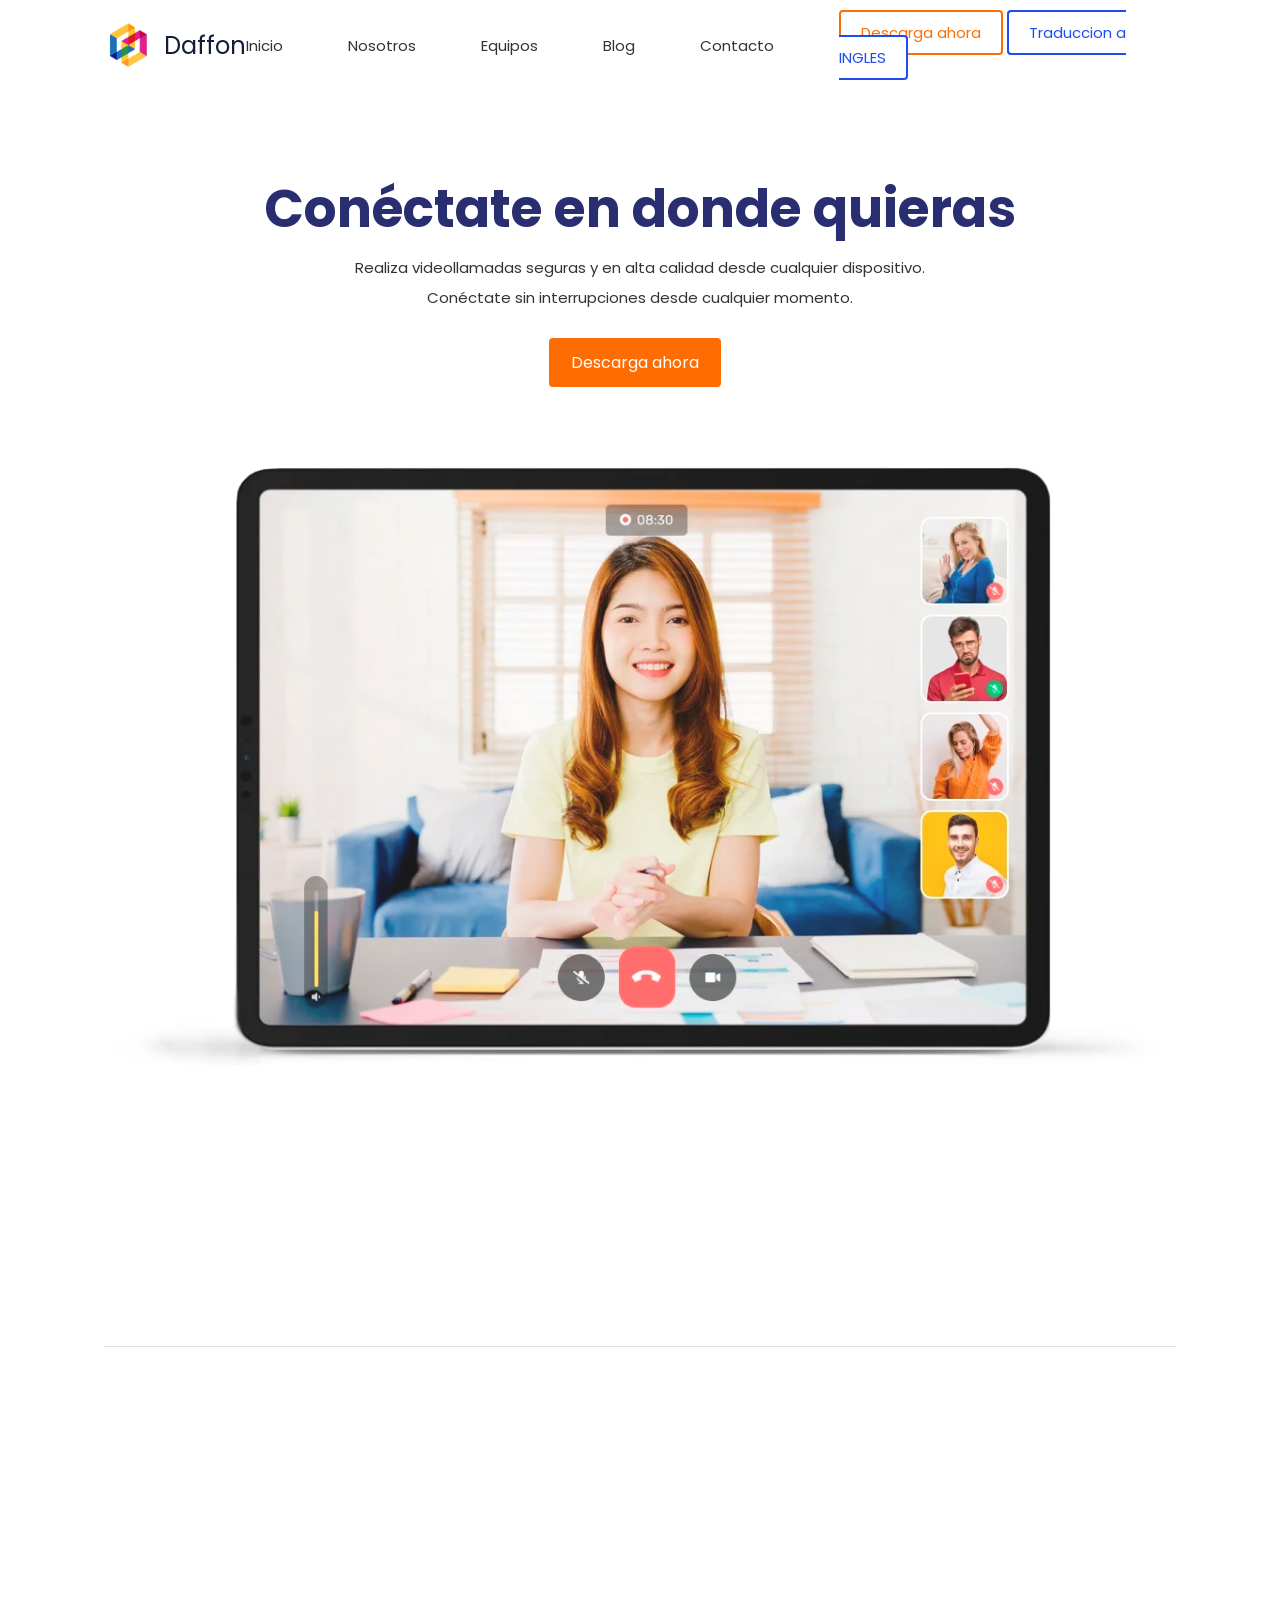
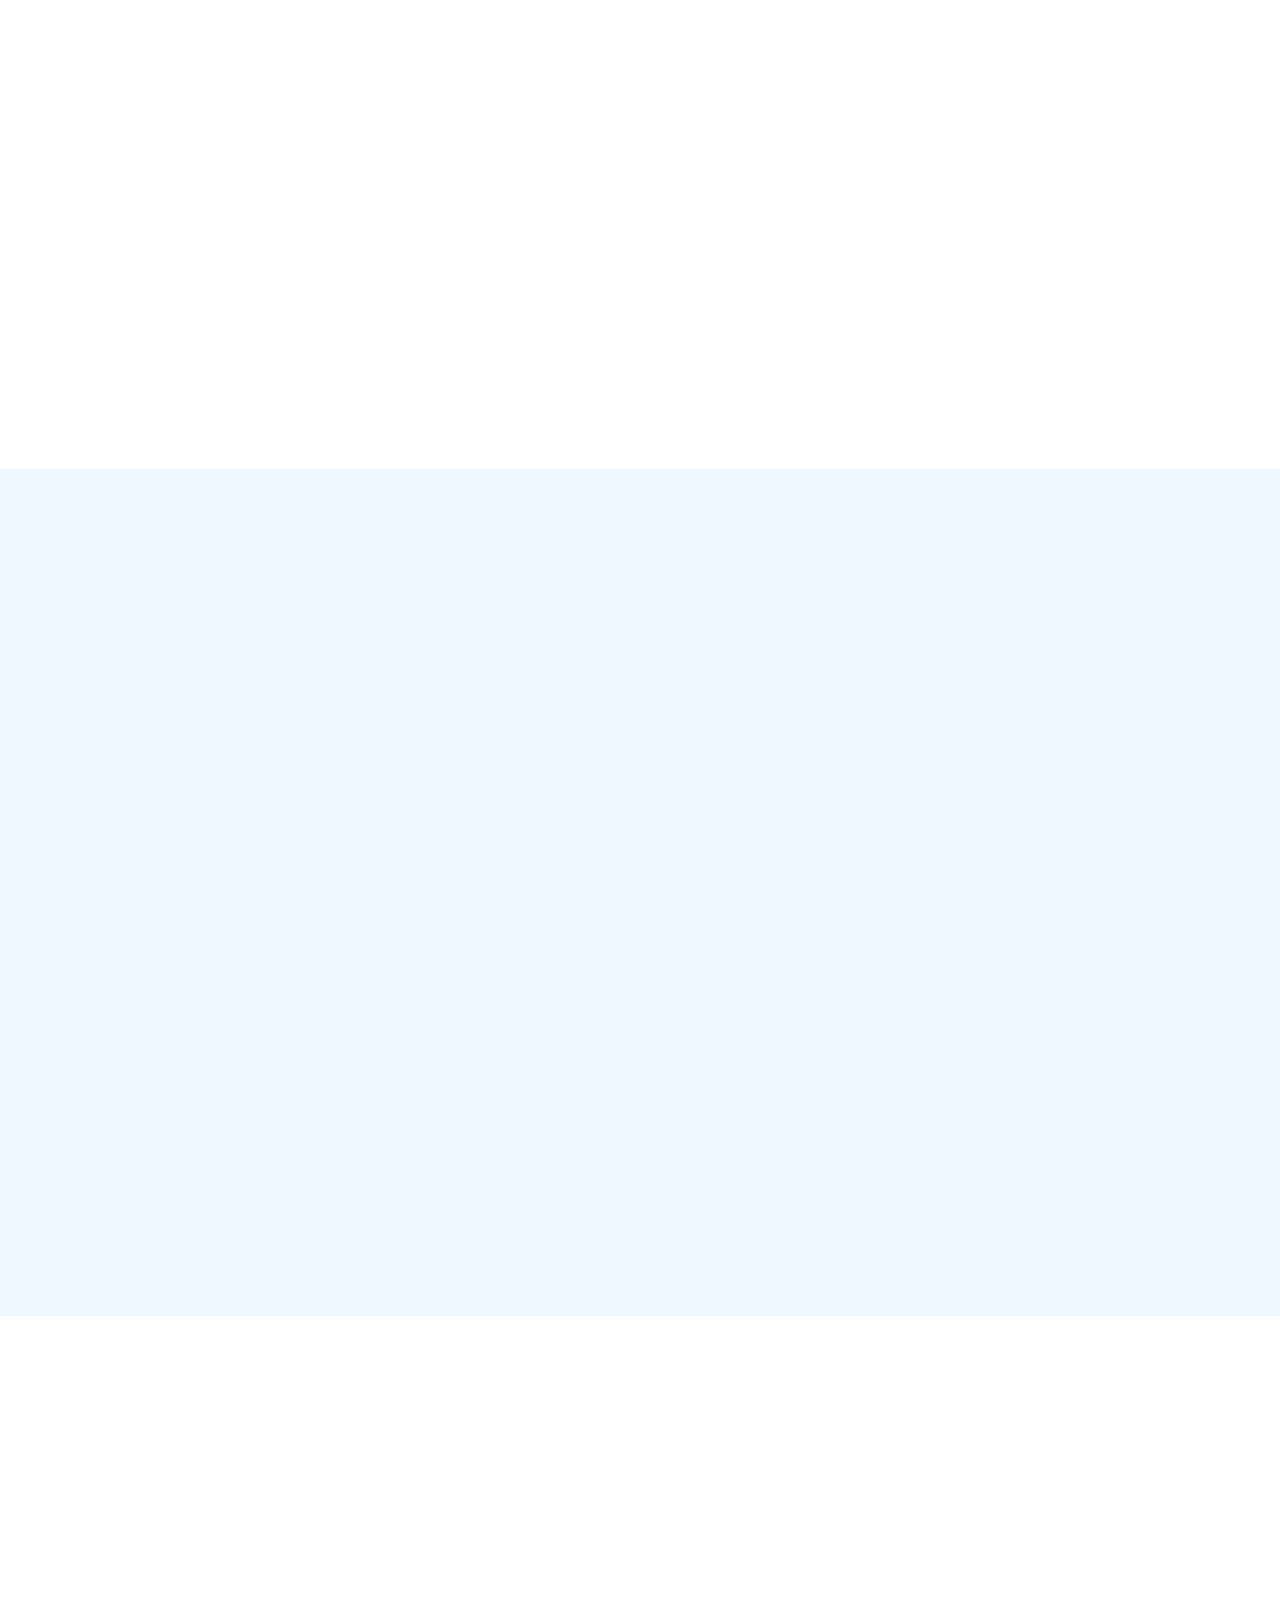
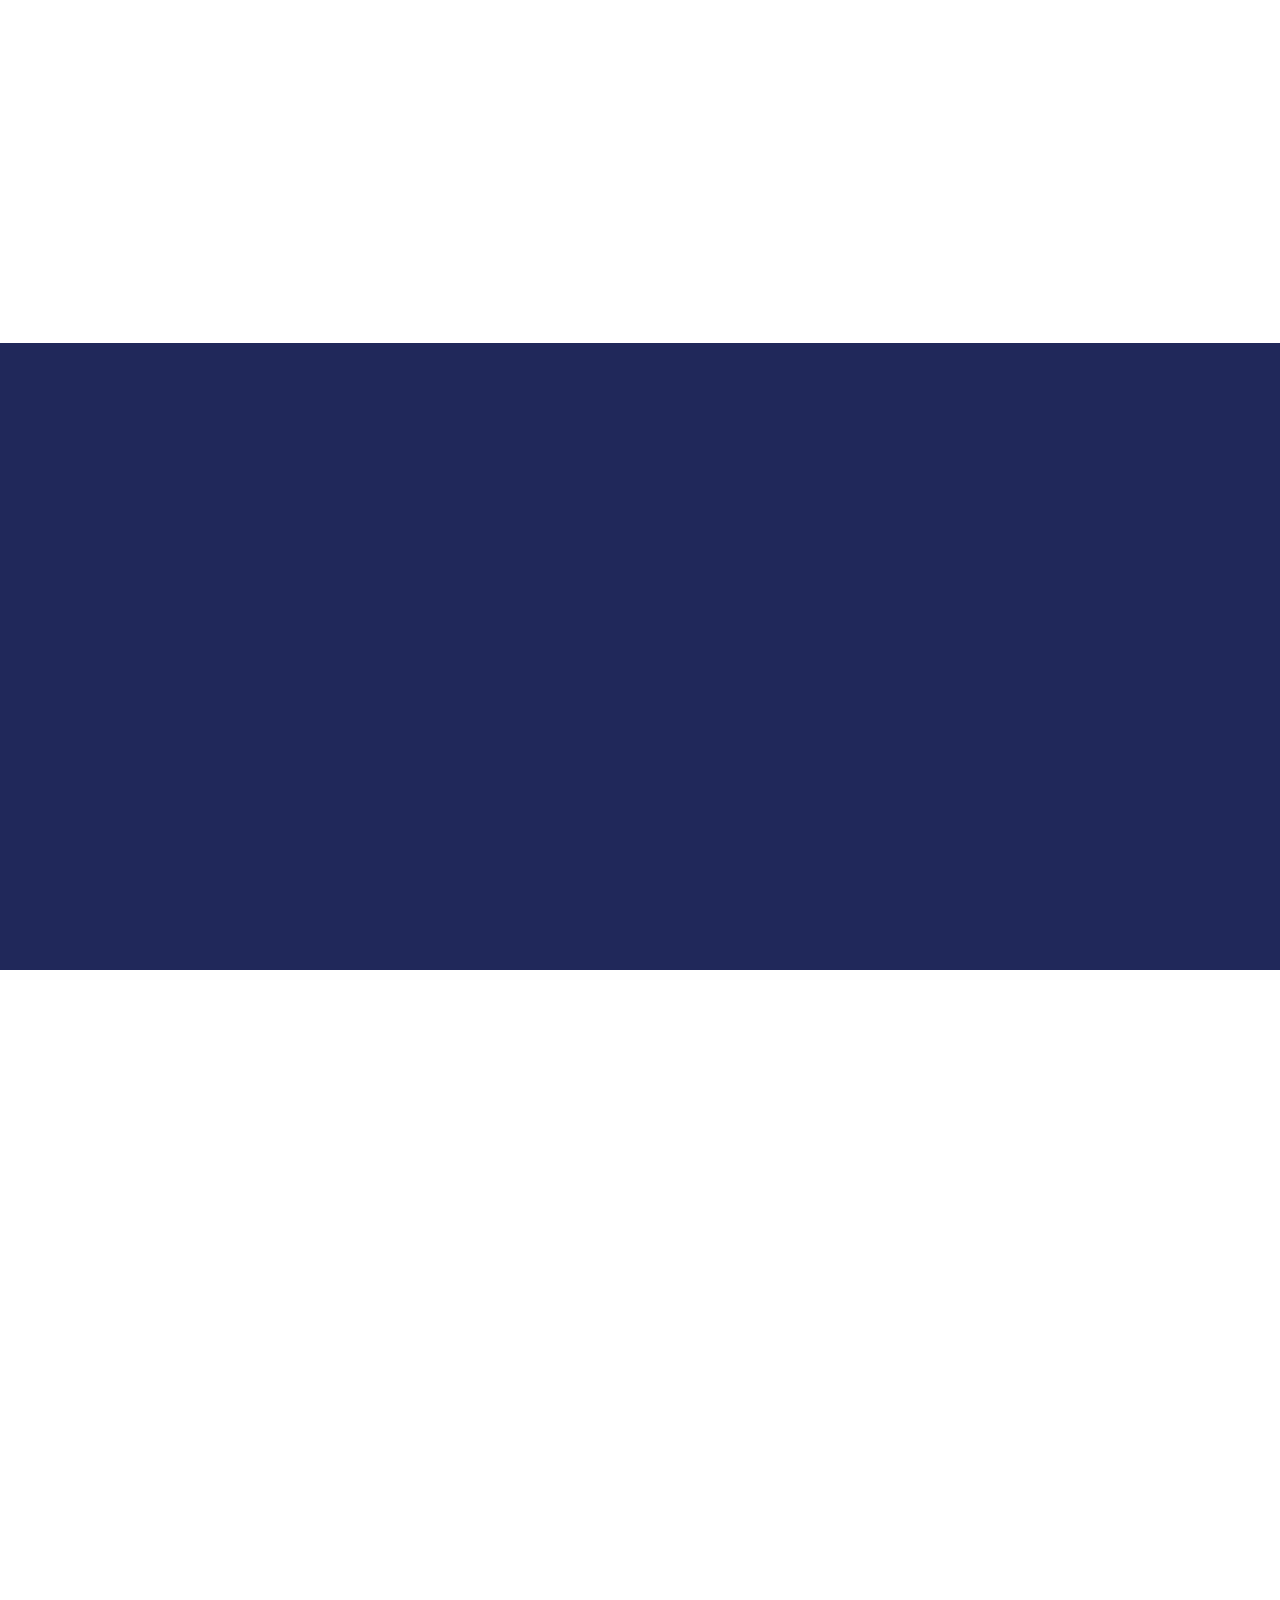
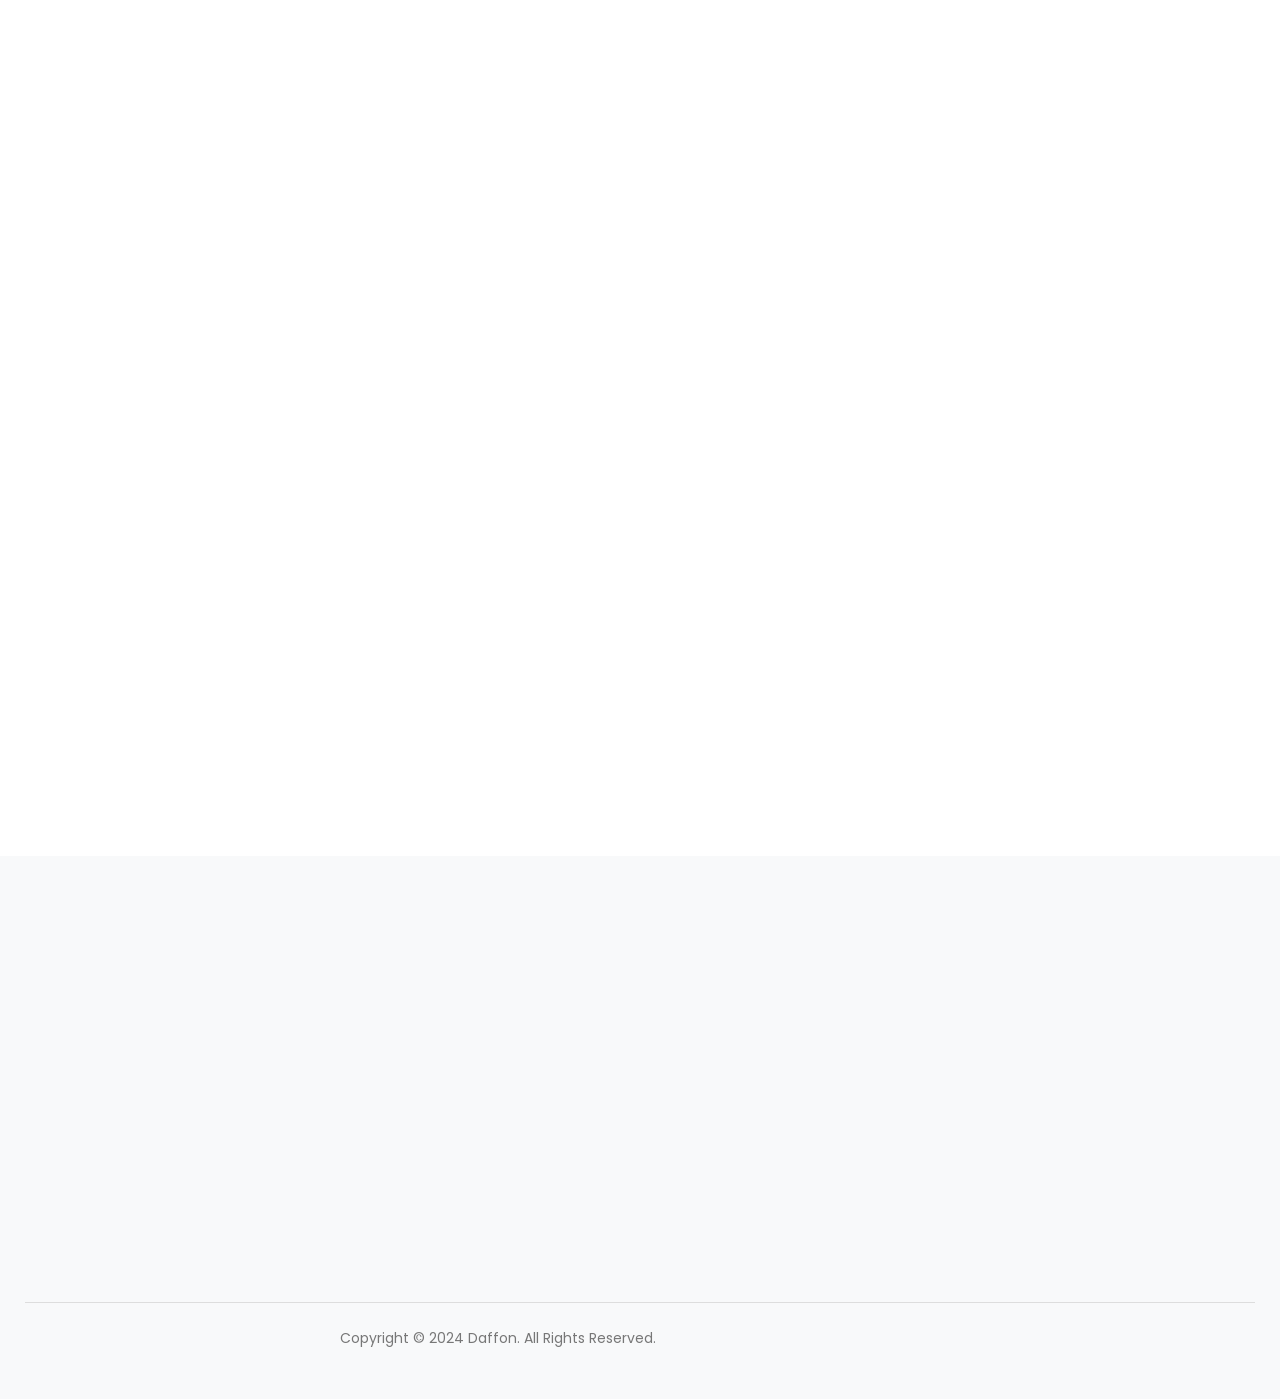
<file: index.html>
<!DOCTYPE html>
<html lang="es">
<head>
  <meta charset="UTF-8" />
  <meta name="viewport" content="width=device-width, initial-scale=1.0"/>
  <title>Daffon</title>
  <link rel="icon" type="image/png" href="img/logo.png">
  <link rel="stylesheet" href="css/style.css" />
  <link rel="preconnect" href="https://fonts.gstatic.com" />
  <link rel="stylesheet" href="https://unpkg.com/aos@2.3.1/dist/aos.css">
  <link href="https://fonts.googleapis.com/css2?family=Poppins:wght@300;400;600;700&display=swap" rel="stylesheet">
  <link rel="stylesheet" href="//netdna.bootstrapcdn.com/font-awesome/4.0.3/css/font-awesome.min.css">
</head>
<body>
  <header>
    <nav>
      <div class="logo" data-aos="zoom-in" data-aos-duration="600" data-aos-delay="300">
        <img src="img/logo.png" alt="Logo" class="logo-img">
        Daffon
      </div>
      <div class="nav-container">
        <ul class="nav-links">
          <li data-aos="fade-up" data-aos-duration="600" data-aos-delay="100"><a href="#">Inicio</a></li>
          <li data-aos="fade-up" data-aos-duration="600" data-aos-delay="150"><a href="#">Nosotros</a></li>
          <li data-aos="fade-up" data-aos-duration="600" data-aos-delay="200"><a href="#">Equipos</a></li>
          <li data-aos="fade-up" data-aos-duration="600" data-aos-delay="250"><a href="#">Blog</a></li>
          <li data-aos="fade-up" data-aos-duration="600" data-aos-delay="300"><a href="#">Contacto</a></li>
        </ul>
        <div data-aos="fade-left" data-aos-duration="600" data-aos-delay="400">
          <a href="#" class="btn-cta">Descarga ahora</a>
          <a href="ingles.html" class="btn-ctaa">Traduccion a INGLES</a>
        </div>
      </div>
    </nav>
  </header>
  <section class="hero">
    <div class="hero-content">
      <h1 data-aos="fade-right" data-aos-duration="600" data-aos-delay="600">Conéctate en donde quieras</h1>
      <p data-aos="fade-left" data-aos-duration="600" data-aos-delay="700">
        Realiza videollamadas seguras y en alta calidad desde cualquier dispositivo. <br>
        Conéctate sin interrupciones desde cualquier momento.
      </p>
      <div class="hero-cta" data-aos="zoom-out" data-aos-duration="600" data-aos-delay="800">
        <a href="#" class="btn-primary">Descarga ahora</a>
      </div>
    </div>
    <div class="hero-image" data-aos="zoom-in" data-aos-duration="600" data-aos-delay="900">
      <img src="img/conferencia.png" alt="Ejemplo videoconferencia">
    </div>
    <div class="trusted-section">
      <p data-aos="fade-right" data-aos-duration="600" data-aos-delay="100">Confiado por más de <span class="highlight">50,000</span> usuarios en todo el mundo</p>
      <div class="trusted-logos" data-aos="zoom-out" data-aos-duration="600" data-aos-delay="200">
          <img src="img/parner4.png" alt="Senati">
          <img src="img/parner3.png" alt="ShipBob">
          <img src="img/parner1.png" alt="ProfitWell">
          <img src="img/parner2.png" alt="Demio">
          <img src="img/parner5.png" alt="PayPal">
      </div>
    </div>
  </section>
  <section class="features-section">
    <h2 data-aos="fade-down" data-aos-duration="600" data-aos-delay="100">Descubre <strong>Todas las Funcionalidades</strong></h2>
    <p data-aos="fade-left" data-aos-duration="600" data-aos-delay="200">Conéctate y colabora de forma eficiente con nuestras herramientas diseñadas para mejorar <br>
       tu experiencia y para sadisfacer tus necesidades en todo momento. 
    </p>
    <div class="features-container" data-aos="zoom-out" data-aos-duration="600" data-aos-delay="300">
      <div class="feature">
        <img src="img/servicio3.png" alt="A">
        <h3>Llamadas en HD</h3>
        <p>Comunícate sin interrupciones con una calidad de audio y video nítida, sin importar dónde te encuentres.</p>
      </div>
      <div class="feature">
        <img src="img/servicio2.png" alt="B">
        <h3>Compartición de pantalla</h3>
        <p>Comparte tu pantalla en tiempo real para presentaciones, reuniones o asistencia remota con total facilidad.</p>
      </div>
      <div class="feature">
        <img src="img/servicio1.png" alt="C">
        <h3>Mensajería inteligente</h3>
        <p>Envía mensajes instantáneos, reacciona con emojis y mantén todas tus conversaciones organizadas en un solo lugar.</p>
      </div>
    </div>
  </section>
  <section class="why-choose-us10">
    <section class="why-choose-us1">
      <h2 data-aos="fade-down" data-aos-duration="600" data-aos-delay="100">¿Por qué elegirnos?</h2>
      <p data-aos="fade-right" data-aos-duration="600" data-aos-delay="200">Con nuestras herramientas avanzadas, garantizamos una comunicación fluida, segura y efectiva <br>
        para todos nuestros usuarios sin importar el lugar donde esten.
      </p>
      <div class="content1">
        <div class="features2">
          <div class="image-container1" data-aos="zoom-out-right" data-aos-duration="600" data-aos-delay="300">
            <img src="img/fotito.png" alt="Videollamada en curso">
          </div>
        </div>
        <div class="features1">
          <div class="feature1" onclick="toggleFeature(this)" data-aos="fade-left" data-aos-duration="600" data-aos-delay="400">
            <div class="titulo">
              <div class="icon1" style="background-color: #14b8a6;">
                <img src="img/video-camara-alt.png" alt="Reuniones en video">
              </div>
              <h3>Reuniones en video</h3>
            </div>
            <div class="parrafo">
              <p class="hidden">Realiza videollamadas en alta calidad con estabilidad y seguridad garantizadas.</p>
            </div>
          </div>
          <div class="feature1" onclick="toggleFeature(this)" data-aos="fade-left" data-aos-duration="600" data-aos-delay="450">
            <div class="titulo">
              <div class="icon1" style="background-color: #a855f7;">
                <img src="img/volumen.png" alt="Reuniones en video">
              </div>
              <h3>Audio mejorado</h3>
            </div>
            <div class="parrafo">
              <p class="hidden">Disfruta de un sonido nítido y sin nada de interrupciones en todas tus llamadas.</p>
            </div>
          </div>
          <div class="feature1" onclick="toggleFeature(this)" data-aos="fade-left" data-aos-duration="600" data-aos-delay="500">
            <div class="titulo">
              <div class="icon1" style="background-color: #2563eb;">
                <img src="img/mundo.png" alt="Reuniones en video">
              </div>
              <h3>Subtítulos en vivo</h3>
            </div>
            <div class="parrafo">
              <p class="hidden">Sigue cada conversación con transcripción automática en tiempo real.</p>
            </div>
          </div>
          <div class="feature1" onclick="toggleFeature(this)" data-aos="fade-left" data-aos-duration="600" data-aos-delay="550">
            <div class="titulo">
              <div class="icon1" style="background-color: #f97316;">
                <img src="img/microfono.png" alt="Reuniones en video">
              </div>
              <h3>Grabación de llamadas</h3>
            </div>
            <div class="parrafo">
              <p class="hidden">Guarda y revisa tus reuniones cuando lo necesites, con acceso seguro.</p>
            </div>
          </div>
        </div>
      </div>
    </section>
  </section>
  <section class="productivity-section2">
    <div class="text-content2">
        <h2 data-aos="fade-down" data-aos-duration="600" data-aos-delay="100">Impulsando la colaboración y la productividad</h2>
        <p data-aos="fade-right" data-aos-duration="600" data-aos-delay="200">
          Mejoramos la forma en que los equipos trabajan juntos, proporcionando herramientas innovadoras que optimizan la comunicación, aumentan la eficiencia y agilizan los procesos. Con nuestras soluciones, cada tarea se vuelve más sencilla, permitiendo a los equipos enfocarse en lo que realmente importa: alcanzar sus objetivos con mayor rapidez y efectividad.
        </p>
        <div data-aos="zoom-in" data-aos-duration="600" data-aos-delay="300">
          <button class="cta-button2">Prueba gratis durante 30 días</button>
        </div>
    </div>
    <div class="image-content2">
        <img src="img/estadisticas.png" alt="Productivity Growth Chart" data-aos="flip-left" data-aos-duration="600" data-aos-delay="400">
    </div>
  </section>
  <section class="productivity-section30">
    <section class="productivity-section3">
      <div class="image-content3">
        <img src="img/equipo.png" alt="Productivity Growth Chart" data-aos="flip-right" data-aos-duration="600" data-aos-delay="400">
      </div>

      <div class="text-content3">
          <h2 data-aos="fade-down" data-aos-duration="600" data-aos-delay="100">Colaboración eficiente para mayor productividad</h2>
          <p data-aos="fade-left" data-aos-duration="600" data-aos-delay="200">
            Impulsamos la colaboración con herramientas diseñadas para mejorar la comunicación y optimizar cada proceso de trabajo. Nuestra tecnología ayuda a los equipos a coordinarse de manera más eficiente, reduciendo el tiempo perdido y aumentando la productividad. Con un flujo de trabajo más ágil, lograrás tus objetivos de forma rápida y efectiva.
          </p>
          <div data-aos="zoom-in" data-aos-duration="600" data-aos-delay="300">
            <button class="cta-button3"> ¡Prueba Startco ahora! </button>
          </div>
      </div>
    </section>
  </section>
  <section class="testimonial">
    <div class="testimonial-content">
        <div class="quote" data-aos="fade-down" data-aos-duration="600" data-aos-delay="100">
            <span class="quote-icon">❝</span>
            <p>
              La gestión de proyectos es el recurso empresarial más valioso que hemos adquirido este 2025 <br> <br>
              Jamas su valor supera con creces lo que pagué
            </p>
        </div>
        <div class="testimonial-info" data-aos="fade-right" data-aos-duration="600" data-aos-delay="200">
            <div class="author">
                <h4>Jhon Smith</h4>
                <p>Director general</p>
            </div>
            <div class="company-logo">
                <img src="img/payoneer.png" alt="Payoneer Logo">
            </div>
        </div>
    </div>
    <div class="testimonial-image">
        <div class="image-container4">
            <img src="img/camara.png" alt="Testimonial" data-aos="zoom-in" data-aos-duration="600" data-aos-delay="300">
        </div>
    </div>
  </section>
  <section class="news-section">
    <h2 class="news-title" data-aos="fade-down" data-aos-duration="600" data-aos-delay="100">Últimas Noticias</h2>
    <p class="news-description" data-aos="fade-right" data-aos-duration="600" data-aos-delay="200">
        Mantente informado con nuestras actualizaciones más recientes sobre <br>
        tecnología innovación y tendencias del mercado.
    </p>

    <div class="news-container">
        <div class="news-card" data-aos="flip-down" data-aos-duration="600" data-aos-delay="300">
            <img src="img/carta1.png" alt="Noticia 1" class="news-image">
            <div class="news-content">
                <h3>Actualización en la Experiencia de Página de Google</h3>
                <div class="news-meta">
                    <img src="img/perfil2.png" alt="Usuario" class="news-icon">
                    <span class="news-author">Cody Fisher</span>
                    <img src="img/calendario.png" alt="Usuario" class="news-icon2">
                    <span class="news-date">30/08/21</span>
                </div>
                <p>Este es el primer generador de texto en Internet. Utiliza un diccionario de más de 200 palabras en latín...</p>
                <a href="#" class="news-link">Leer más <span>→</span></a>
            </div>
        </div>

        <div class="news-card" data-aos="flip-up" data-aos-duration="600" data-aos-delay="400">
            <img src="img/carta2.png" alt="Noticia 2" class="news-image">
            <div class="news-content">
                <h3>Inteligencia Artificial es el Futuro del Trabajo</h3>
                <div class="news-meta">
                    <img src="img/perfil3.png" alt="Usuario" class="news-icon">
                    <span class="news-author">Ana Torres</span>
                    <img src="img/calendario.png" alt="Usuario" class="news-icon2">
                    <span class="news-date">12/09/21</span>
                </div>
                <p>Descubre cómo la IA está transformando los procesos laborales, optimizando tareas y aumentando la productividad...</p>
                <a href="#" class="news-link">Leer más <span>→</span></a>
            </div>
        </div>

        <div class="news-card" data-aos="flip-down" data-aos-duration="600" data-aos-delay="500">
            <img src="img/carta3.png" alt="Noticia 3" class="news-image">
            <div class="news-content">
                <h3>El Auge del Trabajo Remoto en pleno año 2025</h3>
                <div class="news-meta">
                    <img src="img/perfil1.png" alt="Usuario" class="news-icon">
                    <span class="news-author">Luis Méndez</span>
                    <img src="img/calendario.png" alt="Usuario" class="news-icon2">
                    <span class="news-date">05/10/21</span>
                </div>
                <p>El teletrabajo ha cambiado la forma en que las empresas operan. Conoce los retos y beneficios de esta nueva era digital...</p>
                <a href="#" class="news-link">Leer más <span>→</span></a>
            </div>
        </div>
    </div>
  </section>
  <footer class="footer">
      <div class="footer-container">
          <div class="footer-brand">
              <div class="footer-logo" data-aos="fade-left" data-aos-duration="600" data-aos-delay="100">
                  <img src="img/logo.png" alt="Logo Icono">
                  <span>Daffon</span>
              </div>
              <p data-aos="fade-right" data-aos-duration="600" data-aos-delay="200">En Daffon, ofrecemos herramientas intuitivas que mejoran la productividad y fomentan la colaboración eficiente en cualquier entorno.</p>
              <div class="footer-socials" data-aos="zoom-in" data-aos-duration="600" data-aos-delay="300">
                <ul class="icon-effect icon-effect-1a">
                  <li><a href="#" class="icon"><i class="fa fa-facebook"></i></a></li>
                  <li><a href="#" class="icon"><i class="fa fa-twitter"></i></a></li>
                  <li><a href="#" class="icon"><i class="fa fa-instagram"></i></a></li>
                  <li><a href="#" class="icon"><i class="fa fa-pinterest"></i></a></li>
                </ul>  
              </div>
          </div>
          <div class="footer-links">
              <div class="footer-column">
                  <h3 data-aos="fade-down" data-aos-duration="600" data-aos-delay="300">RECURSOS</h3>
                  <a href="#" data-aos="fade-right" data-aos-duration="600" data-aos-delay="400">Descargar app</a>
                  <a href="#" data-aos="fade-right" data-aos-duration="600" data-aos-delay="450">Centro de ayuda</a>
                  <a href="#" data-aos="fade-right" data-aos-duration="600" data-aos-delay="500">Productividad</a>
                  <a href="#" data-aos="fade-right" data-aos-duration="600" data-aos-delay="550">Métodos</a>
                  <a href="#" data-aos="fade-right" data-aos-duration="600" data-aos-delay="600">Referir a un amigo</a>
                  <a href="#" data-aos="fade-right" data-aos-duration="600" data-aos-delay="650">Integraciones</a>
              </div>
              <div class="footer-column">
                  <h3 data-aos="fade-down" data-aos-duration="600" data-aos-delay="400">PRODUCTO</h3>
                  <a href="#" data-aos="fade-right" data-aos-duration="600" data-aos-delay="500">Cómo funciona</a>
                  <a href="#" data-aos="fade-right" data-aos-duration="600" data-aos-delay="550">Iniciar sesión</a>
                  <a href="#" data-aos="fade-right" data-aos-duration="600" data-aos-delay="600">Obtener Tara</a>
                  <a href="#" data-aos="fade-right" data-aos-duration="600" data-aos-delay="650">Tareas</a>
                  <a href="#" data-aos="fade-right" data-aos-duration="600" data-aos-delay="700">Gestión</a>
                  <a href="#" data-aos="fade-right" data-aos-duration="600" data-aos-delay="750">Sprints</a>
              </div>
              <div class="footer-column">
                  <h3 data-aos="fade-down" data-aos-duration="600" data-aos-delay="500">DATOS</h3>
                  <a href="#" data-aos="fade-right" data-aos-duration="600" data-aos-delay="600">Sobre nosotros</a>
                  <a href="#" data-aos="fade-right" data-aos-duration="600" data-aos-delay="650">Contratos</a>
                  <a href="#" data-aos="fade-right" data-aos-duration="600" data-aos-delay="700">Blog</a>
                  <a href="#" data-aos="fade-right" data-aos-duration="600" data-aos-delay="750">Prensa</a>
                  <a href="#" data-aos="fade-right" data-aos-duration="600" data-aos-delay="800">Twist</a>
              </div>
          </div>
      </div>
      <hr class="footer-divider">
      <p class="footer-copyright">Copyright © 2024 Daffon. All Rights Reserved.</p>
  </footer>
  <script>
    document.addEventListener("DOMContentLoaded", function () {
        const features = document.querySelectorAll(".feature1");

        features.forEach(feature => {
            feature.addEventListener("click", function () {
                toggleFeature(this, features);
            });
        });
    });

    function toggleFeature(element, allFeatures) {
        let isActive = element.classList.contains("active");

        // Cierra todas las demás características antes de abrir una nueva
        allFeatures.forEach(f => f.classList.remove("active"));

        if (!isActive) {
            element.classList.add("active");
        }
    }
  </script>
  <script src="https://unpkg.com/aos@2.3.1/dist/aos.js"></script>
  <script>
    AOS.init();
  </script>
</body>
</html>
</file>
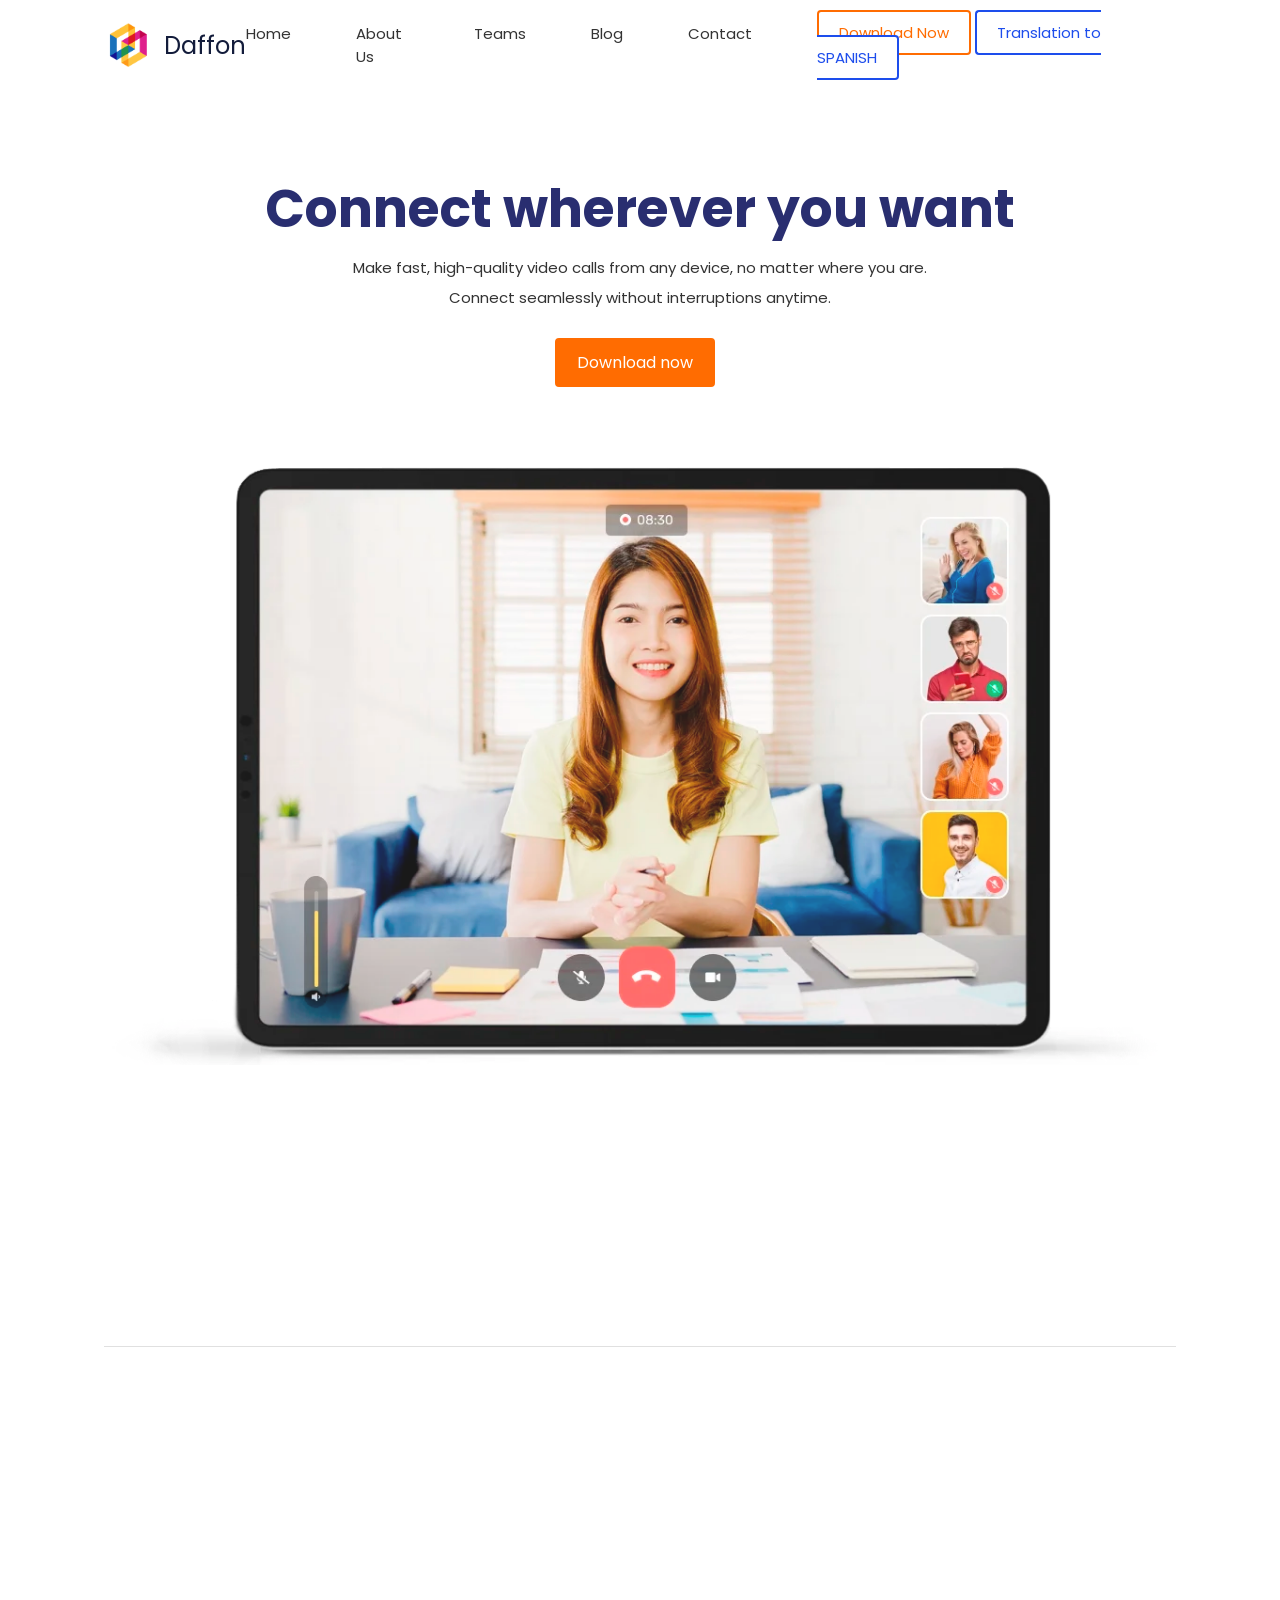
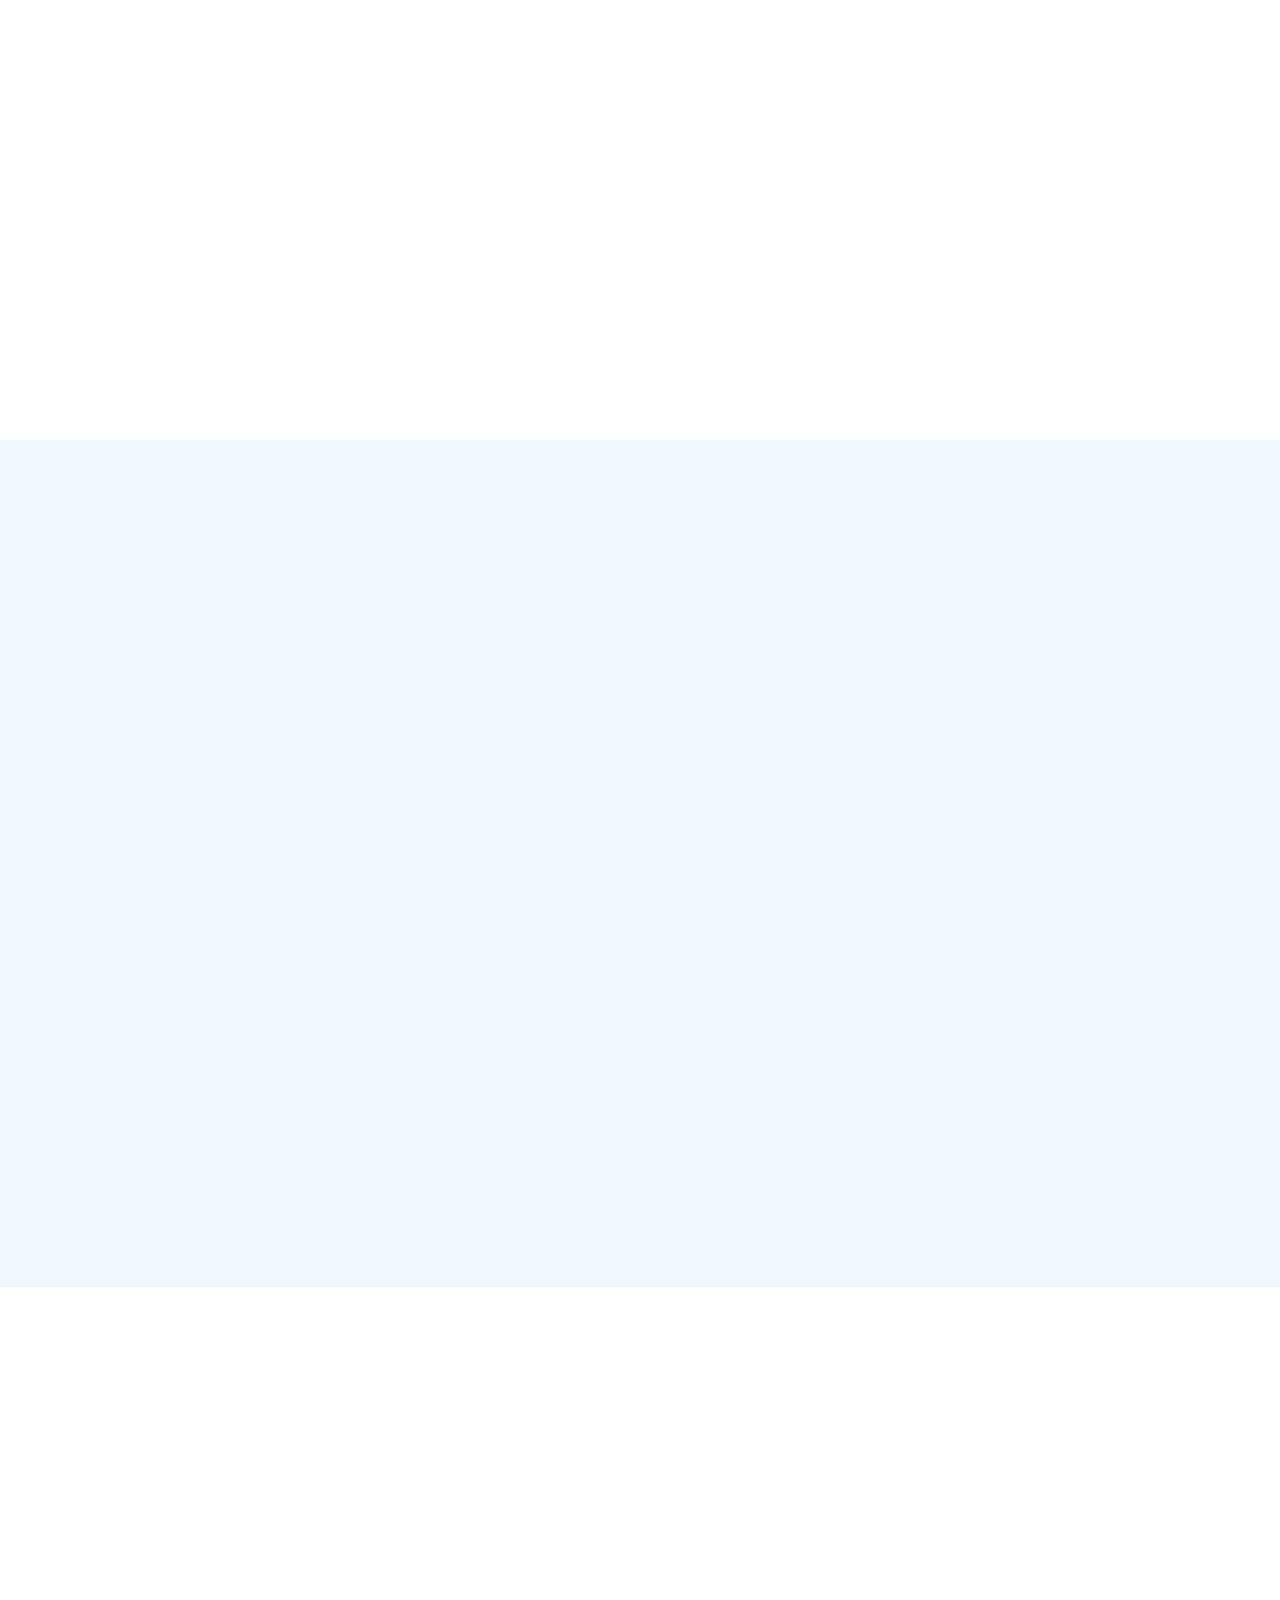
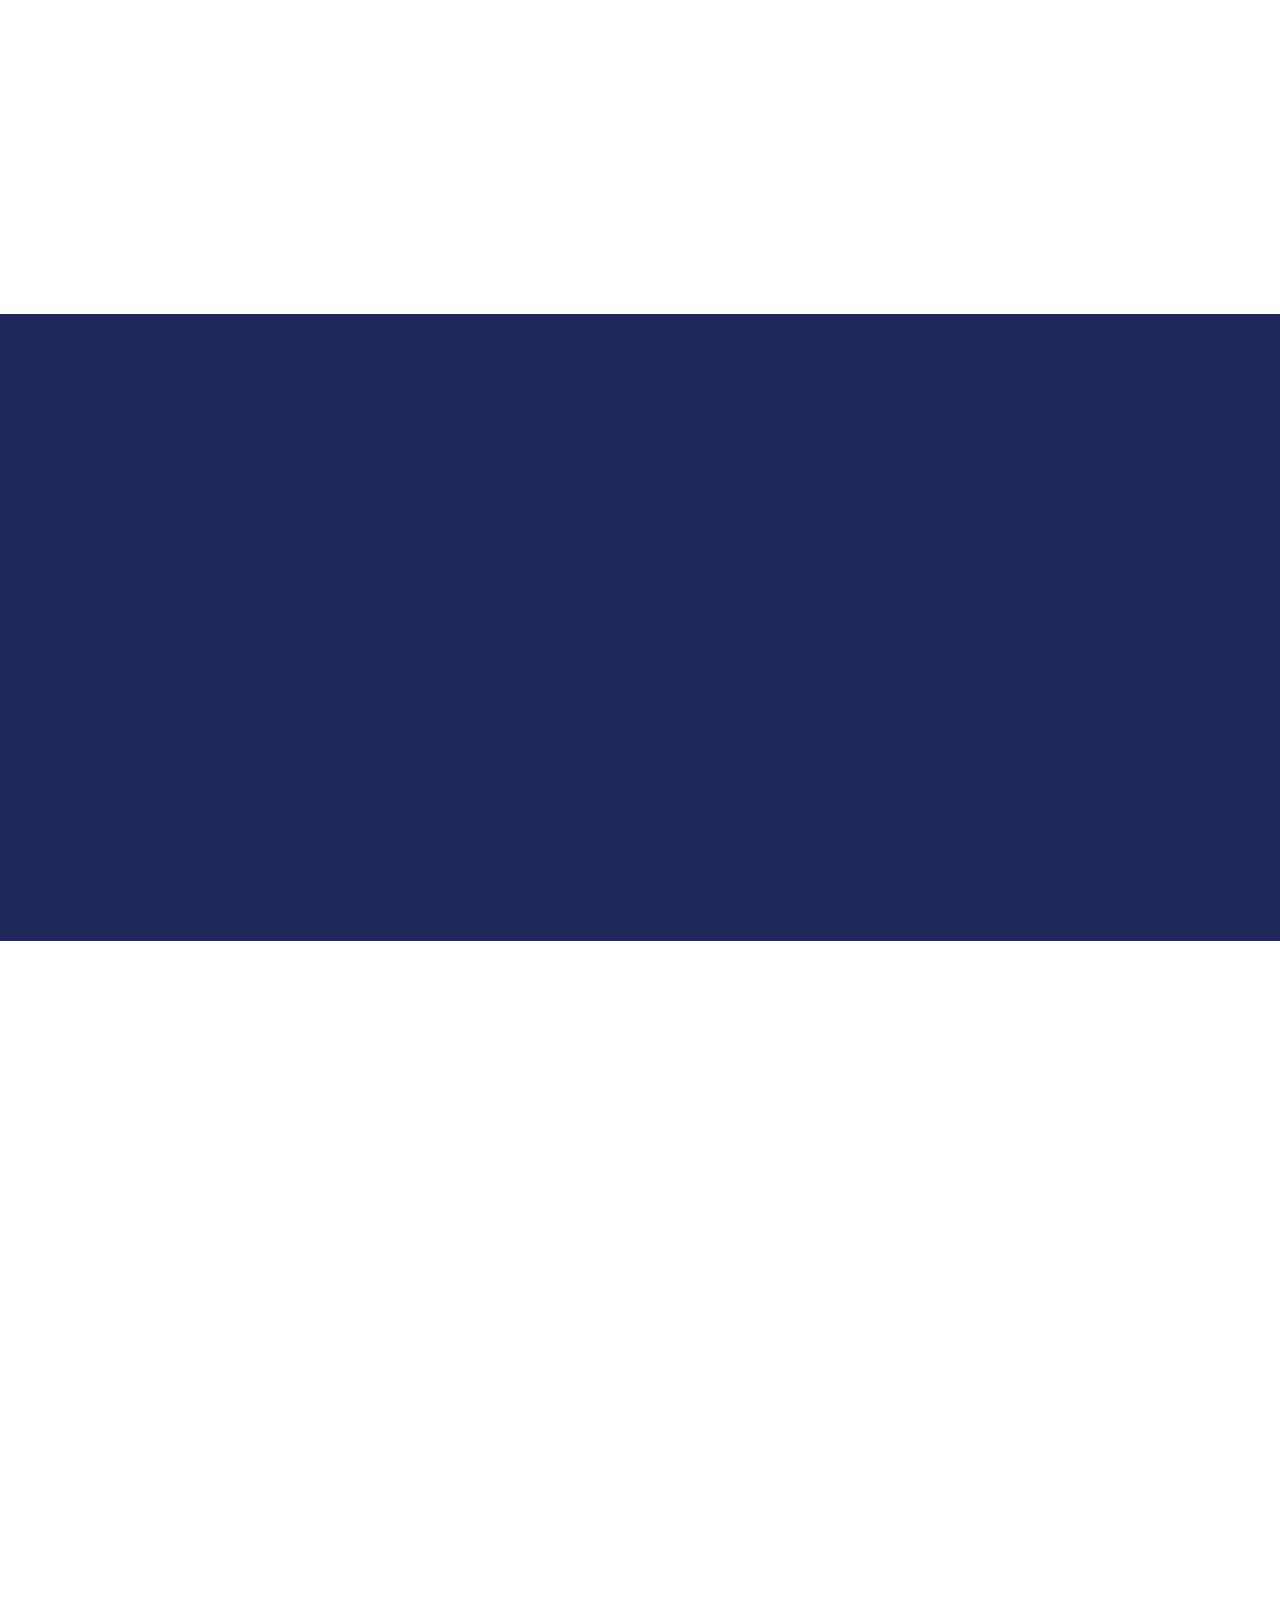
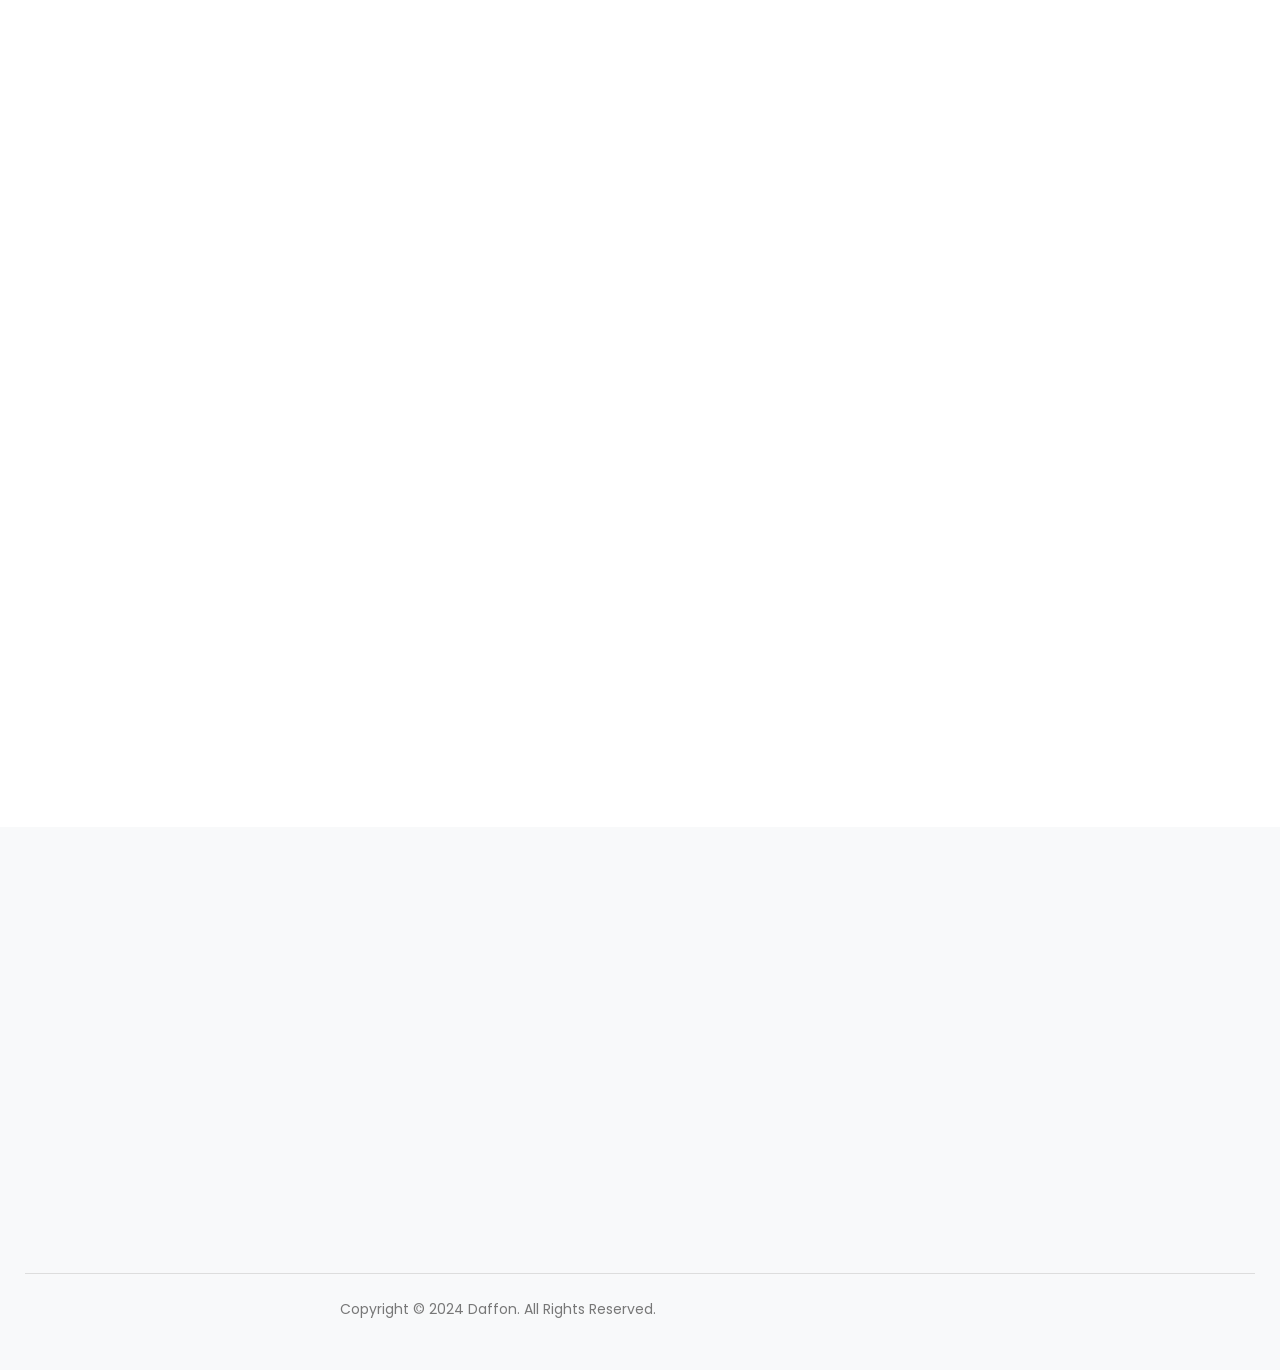
<file: ingles.html>
<!DOCTYPE html>
<html lang="es">
<head>
  <meta charset="UTF-8" />
  <meta name="viewport" content="width=device-width, initial-scale=1.0"/>
  <title>Daffon</title>
  <link rel="icon" type="image/png" href="img/logo.png">
  <link rel="stylesheet" href="css/style.css" />
  <link rel="preconnect" href="https://fonts.gstatic.com" />
  <link rel="stylesheet" href="https://unpkg.com/aos@2.3.1/dist/aos.css">
  <link href="https://fonts.googleapis.com/css2?family=Poppins:wght@300;400;600;700&display=swap" rel="stylesheet">
  <link rel="stylesheet" href="//netdna.bootstrapcdn.com/font-awesome/4.0.3/css/font-awesome.min.css">
</head>
<body>
  <header>
    <nav>
      <div class="logo" data-aos="zoom-in" data-aos-duration="600" data-aos-delay="300">
        <img src="img/logo.png" alt="Logo" class="logo-img">
        Daffon
      </div>
      <div class="nav-container">
        <ul class="nav-links">
          <li data-aos="fade-up" data-aos-duration="600" data-aos-delay="100"><a href="#">Home</a></li>
          <li data-aos="fade-up" data-aos-duration="600" data-aos-delay="150"><a href="#">About Us</a></li>
          <li data-aos="fade-up" data-aos-duration="600" data-aos-delay="200"><a href="#">Teams</a></li>
          <li data-aos="fade-up" data-aos-duration="600" data-aos-delay="250"><a href="#">Blog</a></li>
          <li data-aos="fade-up" data-aos-duration="600" data-aos-delay="300"><a href="#">Contact</a></li>
        </ul>
        <div data-aos="fade-left" data-aos-duration="600" data-aos-delay="400">
          <a href="#" class="btn-cta">Download Now</a>
          <a href="index.html" class="btn-ctaa">Translation to SPANISH</a>
        </div>
      </div>
    </nav>
  </header>
  <section class="hero">
    <div class="hero-content">
      <h1 data-aos="fade-right" data-aos-duration="600" data-aos-delay="600">Connect wherever you want</h1>
      <p data-aos="fade-left" data-aos-duration="600" data-aos-delay="700">
        Make fast, high-quality video calls from any device, no matter where you are. <br>
        Connect seamlessly without interruptions anytime.
      </p>
      <div class="hero-cta" data-aos="zoom-out" data-aos-duration="600" data-aos-delay="800">
        <a href="#" class="btn-primary">Download now</a>
      </div>
    </div>
    <div class="hero-image" data-aos="zoom-in" data-aos-duration="600" data-aos-delay="900">
      <img src="img/conferencia.png" alt="Ejemplo videoconferencia">
    </div>
    <div class="trusted-section">
      <p data-aos="fade-right" data-aos-duration="600" data-aos-delay="100">Trusted by more than <span class="highlight">50,000</span> users worldwide</p>
      <div class="trusted-logos" data-aos="zoom-out" data-aos-duration="600" data-aos-delay="200">
          <img src="img/parner4.png" alt="Senati">
          <img src="img/parner3.png" alt="ShipBob">
          <img src="img/parner1.png" alt="ProfitWell">
          <img src="img/parner2.png" alt="Demio">
          <img src="img/parner5.png" alt="PayPal">
      </div>
    </div>
  </section>
  <section class="features-section">
    <h2 data-aos="fade-down" data-aos-duration="600" data-aos-delay="100">Discover <strong>All the Features</strong></h2>
    <p data-aos="fade-left" data-aos-duration="600" data-aos-delay="200">Connect and collaborate efficiently with our tools designed to enhance <br>
        your experience and meet your needs at all times.
    </p>
    <div class="features-container" data-aos="zoom-out" data-aos-duration="600" data-aos-delay="300">
      <div class="feature">
        <img src="img/servicio3.png" alt="A">
        <h3>HD Calls</h3>
        <p>Communicate without interruptions with crystal-clear audio and video, no matter where you are.</p>
      </div>
      <div class="feature">
        <img src="img/servicio2.png" alt="B">
        <h3>Screen Sharing</h3>
        <p>Share your screen in real-time for presentations, meetings, or remote assistance with ease.</p>
      </div>
      <div class="feature">
        <img src="img/servicio1.png" alt="C">
        <h3>Smart Messaging</h3>
        <p>Send instant messages, react with emojis, and keep all your conversations organized in one place.</p>
      </div>
    </div>
  </section>
  <section class="why-choose-us10">
    <section class="why-choose-us1">
      <h2 data-aos="fade-down" data-aos-duration="600" data-aos-delay="100">Why Choose Us?</h2>
      <p data-aos="fade-right" data-aos-duration="600" data-aos-delay="200">With our advanced tools, we guarantee smooth, secure, and effective communication <br>
        for all our users, no matter where they are.
      </p>
      <div class="content1">
        <div class="features2">
          <div class="image-container1" data-aos="zoom-out-right" data-aos-duration="600" data-aos-delay="300">
            <img src="img/fotito.png" alt="Video call in progress">
          </div>
        </div>
        <div class="features1">
          <div class="feature1" onclick="toggleFeature(this)" data-aos="fade-left" data-aos-duration="600" data-aos-delay="400">
            <div class="titulo">
              <div class="icon1" style="background-color: #14b8a6;">
                <img src="img/video-camara-alt.png" alt="Video Meetings">
              </div>
              <h3>Video Meetings</h3>
            </div>
            <div class="parrafo">
              <p class="hidden">Make high-quality video calls with guaranteed stability and security.</p>
            </div>
          </div>
          <div class="feature1" onclick="toggleFeature(this)" data-aos="fade-left" data-aos-duration="600" data-aos-delay="450">
            <div class="titulo">
              <div class="icon1" style="background-color: #a855f7;">
                <img src="img/volumen.png" alt="Enhanced Audio">
              </div>
              <h3>Enhanced Audio</h3>
            </div>
            <div class="parrafo">
              <p class="hidden">Enjoy crystal-clear sound with no interruptions on all your calls.</p>
            </div>
          </div>
          <div class="feature1" onclick="toggleFeature(this)" data-aos="fade-left" data-aos-duration="600" data-aos-delay="500">
            <div class="titulo">
              <div class="icon1" style="background-color: #2563eb;">
                <img src="img/mundo.png" alt="Live Subtitles">
              </div>
              <h3>Live Subtitles</h3>
            </div>
            <div class="parrafo">
              <p class="hidden">Follow every conversation with real-time automatic transcription.</p>
            </div>
          </div>
          <div class="feature1" onclick="toggleFeature(this)" data-aos="fade-left" data-aos-duration="600" data-aos-delay="550">
            <div class="titulo">
              <div class="icon1" style="background-color: #f97316;">
                <img src="img/microfono.png" alt="Call Recording">
              </div>
              <h3>Call Recording</h3>
            </div>
            <div class="parrafo">
              <p class="hidden">Save and review your meetings whenever you need, with secure access.</p>
            </div>
          </div>
        </div>
      </div>
    </section>
  </section>  
  <section class="productivity-section2">
    <div class="text-content2">
      <h2 data-aos="fade-down" data-aos-duration="600" data-aos-delay="100">Boosting Collaboration and Productivity</h2>
      <p data-aos="fade-right" data-aos-duration="600" data-aos-delay="200">
        We enhance the way teams work together by providing innovative tools that optimize communication, increase efficiency, and streamline processes. With our solutions, every task becomes simpler, allowing teams to focus on what truly matters: achieving their goals faster and more effectively.
      </p>
      <div data-aos="zoom-in" data-aos-duration="600" data-aos-delay="300">
        <button class="cta-button2">Try it free for 30 days</button>
      </div>
    </div>
    <div class="image-content2">
      <img src="img/estadisticas.png" alt="Productivity Growth Chart" data-aos="flip-left" data-aos-duration="600" data-aos-delay="400">
    </div>
  </section>
  <section class="productivity-section30">
    <section class="productivity-section3">
      <div class="image-content3">
        <img src="img/equipo.png" alt="Productivity Growth Chart" data-aos="flip-right" data-aos-duration="600" data-aos-delay="400">
      </div>
  
      <div class="text-content3">
        <h2 data-aos="fade-down" data-aos-duration="600" data-aos-delay="100">Efficient Collaboration for Higher Productivity</h2>
        <p data-aos="fade-left" data-aos-duration="600" data-aos-delay="200">
          We drive collaboration with tools designed to improve communication and optimize every work process. Our technology helps teams coordinate more efficiently, reducing wasted time and boosting productivity. With a more agile workflow, you'll achieve your goals quickly and effectively.
        </p>
        <div data-aos="zoom-in" data-aos-duration="600" data-aos-delay="300">
          <button class="cta-button3">Try Startco Now!</button>
        </div>
      </div>
    </section>
  </section>  
  <section class="testimonial">
    <div class="testimonial-content">
      <div class="quote" data-aos="fade-down" data-aos-duration="600" data-aos-delay="100">
        <span class="quote-icon">❝</span>
        <p>
          Project management is the most valuable business resource we've acquired in 2025. <br><br>
          Its value far exceeds what I paid for it.
        </p>
      </div>
      <div class="testimonial-info" data-aos="fade-right" data-aos-duration="600" data-aos-delay="200">
        <div class="author">
          <h4>John Smith</h4>
          <p>CEO</p>
        </div>
        <div class="company-logo">
          <img src="img/payoneer.png" alt="Payoneer Logo">
        </div>
      </div>
    </div>
    <div class="testimonial-image">
      <div class="image-container4">
        <img src="img/camara.png" alt="Testimonial" data-aos="zoom-in" data-aos-duration="600" data-aos-delay="300">
      </div>
    </div>
  </section>
  
  <section class="news-section">
    <h2 class="news-title" data-aos="fade-down" data-aos-duration="600" data-aos-delay="100">Latest News</h2>
    <p class="news-description" data-aos="fade-right" data-aos-duration="600" data-aos-delay="200">
      Stay informed with our latest updates on <br>
      technology, innovation, and market trends.
    </p>
  
    <div class="news-container">
      <div class="news-card" data-aos="flip-down" data-aos-duration="600" data-aos-delay="300">
        <img src="img/carta1.png" alt="News 1" class="news-image">
        <div class="news-content">
          <h3>Google Page Experience Update</h3>
          <div class="news-meta">
            <img src="img/perfil2.png" alt="User" class="news-icon">
            <span class="news-author">Cody Fisher</span>
            <img src="img/calendario.png" alt="Calendar" class="news-icon2">
            <span class="news-date">08/30/21</span>
          </div>
          <p>This is the first text generator on the Internet. It uses a dictionary of over 200 Latin words, combining them with unique structures and phrases to create...</p>
          <a href="#" class="news-link">Read more <span>→</span></a>
        </div>
      </div>
  
      <div class="news-card" data-aos="flip-up" data-aos-duration="600" data-aos-delay="400">
        <img src="img/carta2.png" alt="News 2" class="news-image">
        <div class="news-content">
          <h3>Artificial Intelligence is the Future of Work</h3>
          <div class="news-meta">
            <img src="img/perfil3.png" alt="User" class="news-icon">
            <span class="news-author">Ana Torres</span>
            <img src="img/calendario.png" alt="Calendar" class="news-icon2">
            <span class="news-date">09/12/21</span>
          </div>
          <p>Discover how AI is transforming work processes, optimizing tasks, and boosting productivity across various industries, driving innovation...</p>
          <a href="#" class="news-link">Read more <span>→</span></a>
        </div>
      </div>
  
      <div class="news-card" data-aos="flip-down" data-aos-duration="600" data-aos-delay="500">
        <img src="img/carta3.png" alt="News 3" class="news-image">
        <div class="news-content">
          <h3>The Rise of Remote Work in 2025</h3>
          <div class="news-meta">
            <img src="img/perfil1.png" alt="User" class="news-icon">
            <span class="news-author">Luis Méndez</span>
            <img src="img/calendario.png" alt="Calendar" class="news-icon2">
            <span class="news-date">10/05/21</span>
          </div>
          <p>Remote work has changed the way companies operate. Learn about the challenges and benefits of this new digital era...</p>
          <a href="#" class="news-link">Read more <span>→</span></a>
        </div>
      </div>
    </div>
  </section>  
    <footer class="footer"> 
        <div class="footer-container">
            <div class="footer-brand">
                <div class="footer-logo" data-aos="fade-left" data-aos-duration="600" data-aos-delay="100">
                    <img src="img/logo.png" alt="Logo Icon">
                    <span>Daffon</span>
                </div>
                <p data-aos="fade-right" data-aos-duration="600" data-aos-delay="200">At Daffon, we offer intuitive tools that enhance productivity and foster efficient collaboration in any environment.</p>
                <div class="footer-socials" data-aos="zoom-in" data-aos-duration="600" data-aos-delay="300">
                <ul class="icon-effect icon-effect-1a">
                    <li><a href="#" class="icon"><i class="fa fa-facebook"></i></a></li>
                    <li><a href="#" class="icon"><i class="fa fa-twitter"></i></a></li>
                    <li><a href="#" class="icon"><i class="fa fa-instagram"></i></a></li>
                    <li><a href="#" class="icon"><i class="fa fa-pinterest"></i></a></li>
                </ul>  
                </div>
            </div>
            <div class="footer-links">
                <div class="footer-column">
                    <h3 data-aos="fade-down" data-aos-duration="600" data-aos-delay="300">RESOURCES</h3>
                    <a href="#" data-aos="fade-right" data-aos-duration="600" data-aos-delay="400">Download App</a>
                    <a href="#" data-aos="fade-right" data-aos-duration="600" data-aos-delay="450">Help Center</a>
                    <a href="#" data-aos="fade-right" data-aos-duration="600" data-aos-delay="500">Productivity</a>
                    <a href="#" data-aos="fade-right" data-aos-duration="600" data-aos-delay="550">Methods</a>
                    <a href="#" data-aos="fade-right" data-aos-duration="600" data-aos-delay="600">Refer a Friend</a>
                    <a href="#" data-aos="fade-right" data-aos-duration="600" data-aos-delay="650">Integrations</a>
                </div>
                <div class="footer-column">
                    <h3 data-aos="fade-down" data-aos-duration="600" data-aos-delay="400">PRODUCT</h3>
                    <a href="#" data-aos="fade-right" data-aos-duration="600" data-aos-delay="500">How It Works</a>
                    <a href="#" data-aos="fade-right" data-aos-duration="600" data-aos-delay="550">Log In</a>
                    <a href="#" data-aos="fade-right" data-aos-duration="600" data-aos-delay="600">Get Tara</a>
                    <a href="#" data-aos="fade-right" data-aos-duration="600" data-aos-delay="650">Tasks</a>
                    <a href="#" data-aos="fade-right" data-aos-duration="600" data-aos-delay="700">Management</a>
                    <a href="#" data-aos="fade-right" data-aos-duration="600" data-aos-delay="750">Sprints</a>
                </div>
                <div class="footer-column">
                    <h3 data-aos="fade-down" data-aos-duration="600" data-aos-delay="500">DATA</h3>
                    <a href="#" data-aos="fade-right" data-aos-duration="600" data-aos-delay="600">About Us</a>
                    <a href="#" data-aos="fade-right" data-aos-duration="600" data-aos-delay="650">Contracts</a>
                    <a href="#" data-aos="fade-right" data-aos-duration="600" data-aos-delay="700">Blog</a>
                    <a href="#" data-aos="fade-right" data-aos-duration="600" data-aos-delay="750">Press</a>
                    <a href="#" data-aos="fade-right" data-aos-duration="600" data-aos-delay="800">Twist</a>
                </div>
            </div>
        </div>
        <hr class="footer-divider">
        <p class="footer-copyright">Copyright © 2024 Daffon. All Rights Reserved.</p>
    </footer>
  <script>
    document.addEventListener("DOMContentLoaded", function () {
        const features = document.querySelectorAll(".feature1");

        features.forEach(feature => {
            feature.addEventListener("click", function () {
                toggleFeature(this, features);
            });
        });
    });

    function toggleFeature(element, allFeatures) {
        let isActive = element.classList.contains("active");

        // Cierra todas las demás características antes de abrir una nueva
        allFeatures.forEach(f => f.classList.remove("active"));

        if (!isActive) {
            element.classList.add("active");
        }
    }
  </script>
  <script src="https://unpkg.com/aos@2.3.1/dist/aos.js"></script>
  <script>
    AOS.init();
  </script>
</body>
</html>
</file>
<file: css/style.css>
* {
    margin: 0;
    padding: 0;
    box-sizing: border-box;
    font-family: 'Poppins', sans-serif; 
  }
  body {
    color: #333;
    background-color: #fff;
  }
  header {
    background-color: #ffffff;
    padding: 20px 40px;
    max-width: 1300px; 
    width: 90%; 
    margin: 0 auto;
  }
  nav {
    display: flex;
    align-items: center;
    justify-content: space-between;
  }
  .nav-container {
    display: flex;
    align-items: center;
    gap: 55px; 
  }
  .logo {
    display: flex;
    align-items: center; 
    gap: 10px;
    font-size: 1.5rem;
    color: #131c3b; 
  }
  .logo-img {
      width: 50px; 
      height: auto; 
  }
  .nav-links {
    list-style: none;
    display: flex;
    gap: 55px;
    font-size: 15px;
  }
  .nav-links li a {
    text-decoration: none;
    color: #333;
    transition: color 0.3s ease;
  }
  .nav-links li a:hover {
    color: #007bff;
  }
  .btn-cta {
    font-size: 15px;
    padding: 10px 20px;
    text-decoration: none;
    border-radius: 4px;
    background-color: #fff;
    color: #ff6c01;
    border: 2px solid #ff6c01;
    transition: background-color 0.3s ease;
  }
  .btn-cta:hover {
    background-color: #ff6c01;
    color: #fff;
  }
  .btn-ctaa {
    font-size: 15px;
    padding: 10px 20px;
    text-decoration: none;
    border-radius: 4px;
    background-color: #fff;
    color: #1d4dec;
    border: 2px solid #1d4dec;
    transition: background-color 0.3s ease;
  }
  .btn-ctaa:hover {
    background-color: #1d4dec;
    color: #fff;
  }
  .hero {
    flex-direction: column;
    align-items: center;

    display: flex;
    text-align: center;
    justify-content: space-between;
    padding: 60px 40px;
    max-width: 1300px; 
    width: 90%; 
    margin: 0 auto;

    gap: 80px;
  }
  .hero-content {
    max-width: 100%;
    padding-top: 20px;
  }
  .hero-content h1 {
    font-size: 52px;
    margin-bottom: 20px;
    color: #292e70;
  }
  .hero-content p {
    font-size: 15px;
    margin-bottom: 20px;
    line-height: 2;
    margin-top: -15px;
  }
  .hero-cta .btn-primary {
    display: inline-block;
    padding: 10px 20px;
    border-radius: 4px;
    text-decoration: none;
    margin-right: 10px;
    font-size: 16px;
    transition: background-color 0.3s ease;
  }
  .btn-primary {
    background-color: #ff6c01;
    color: #fff;
    border: 2px solid #ff6c01;
    margin-top: 5px;
  }
  .btn-primary:hover {
    background-color: #ffffff;
    color: #ff6c01;
  }
  .hero-image img {
    max-width: 100%;
    height: auto;
    border-radius: 8px;
    opacity: 0.9;
    transition: transform 0.2s ease, opacity 0.3s ease;
  }
  .hero-image img:hover{
    transform: scale(1.005);
    opacity: 1;
  }
  .trusted-section {
    width: 100%;
    text-align: center;
    margin-top: 30px;
    padding-bottom: 20px; 
    border-bottom: 1px solid #e0e0e0; 
  }
  .trusted-section p {
      font-size: 1.2rem;
      font-weight: bold;
      color: #333;
  }
  .trusted-section .highlight {
      color: #007bff;
      font-weight: bold;
  }
  .trusted-logos {
      display: flex;
      justify-content: space-between;
      flex-wrap: wrap;
      align-items: center;
      margin-top: 15px;
  }
  .trusted-logos img {
      max-height: 100px; 
      width: auto;
      opacity: 0.5;
      transition: opacity 0.3s ease, transform 0.2s ease;
  }
  .trusted-logos img:hover {
      opacity: 1;
      transform: scale(1.1);
  }
  .features-section {
      text-align: center;
      padding: 60px 40px;
      max-width: 1300px; 
      width: 90%; 
      margin: 0 auto;

      flex-direction: column;
      align-items: center;

      display: flex;
      text-align: center;
      justify-content: space-between;

      gap: 28px;
  }
  .features-section h2 {
      font-size: 33px;
      color: #292e70;
  }
  .features-section p {
      font-size: 15px;
      color: #666;
      margin-bottom: 30px;
      line-height: 2;
  }
  .features-container {
      display: flex;
      margin-top: 10px;
      justify-content: space-between;
      gap: auto;
      margin-bottom: 30px;
  }
  .feature {
      flex: 1;
      max-width: 30%;
      text-align: center;
      transition: transform 0.3s ease;
  }
  .feature img {
      max-width: 100%;
      opacity: 0.5;
      transition: opacity 0.3s ease, transform 0.3s ease;
  }
  .feature h3 {
      font-size: 1.2rem;
      color: #383d8b;
      margin-top: 15px;
  }
  .feature p {
      font-size: 0.9rem;
      color: #666;
      padding-top: 10px;
  }
  .feature:hover {
      transform: translateY(-5px);
  }
  .feature:hover img {
      opacity: 0.8;
      transform: scale(1.1);
  }
  .why-choose-us10{
    width: 100%;
    height: auto;
    background-color: #eff7ff;
  }
  .why-choose-us1 {
    text-align: center;
    padding: 60px 40px;
    max-width: 1300px; 
    width: 90%; 
    margin: 0 auto;

    flex-direction: column;
    align-items: center;

    display: flex;
    text-align: center;
    justify-content: space-between;

    gap: 28px;
    background-color: #eff7ff;
  }
  .why-choose-us1 h2 {
    font-size: 33px;
    color: #1b1f52;
    margin-top: 40px;
  }
  .why-choose-us1 p {
    font-size: 15px;
    color: #666;
    margin-bottom: 30px;
    line-height: 2;
  }
  .content1 {
    width: 100%;
    justify-content: space-between;
    display: flex;
    margin-bottom: 40px;
  }
  .features1 {
    width: 35%;
    display: flex;
    flex-direction: column;
    gap: 20px;
    align-items: center;
    justify-content: center;
  }
  .features2 {
    width: 65%;
    display: flex;
  }
  .feature1 {
    width: 80%;
    display: flex;
    flex-direction: column;  
    align-items: flex-start; 
    gap: 8px;
    padding: 15px;
    border-radius: 10px;
    cursor: pointer;
    transition: all 0.3s ease;
  }
  .titulo {
    display: flex;
    align-items: center; 
    gap: 20px; 
  }
  .parrafo {
    display: none; 
    color: #666;
    margin-top: 10px;
  }
  .feature1.active .parrafo {
    display: block; 
  }
  .feature1.active {
    background: #fff;
    box-shadow: 0 2px 10px rgba(0, 0, 0, 0.1);
  }
  .feature1:hover {
    transform: scale(1.02);
    box-shadow: 0 2px 10px rgba(0, 0, 0, 0.1);
    background: #fff;
  }
  .icon1 {
    width: 50px;
    height: 50px;
    display: flex;
    align-items: center;
    justify-content: center;
    border-radius: 10px;
  }
  .icon1 img {
    width: 24px;
    height: 24px;
  }
  .feature1 h3 {
    font-size: 16px;
    color: #1d215c;
    margin: 0;
  }
  .feature1 p {
    display: none;
    font-size: 14px;
    text-align:left;
    color: #666;
    padding-left: 5px;
  }
  .feature1.active p {
    display: block;
  }
  .image-container1 {
    max-width: 100%;
  }
  .image-container1 img {
    width: 100%;
    border-radius: 10px;
    transition: transform 0.2s ease, opacity 0.3s ease;
  }
  .image-container1 img:hover{
    transform: scale(1.005);
    opacity: 1;
  }
  .productivity-section2 {
    padding: 100px 40px;
    max-width: 1300px; 
    width: 90%; 
    margin: 0 auto;

    display: flex;
    
    justify-content: center;
    align-items: center;

    gap: 50px;
    padding-top: 120px;
  }
  .text-content2 {
    max-width: 45%;
    max-height: 400px; 
  }
  .text-content2 h2 {
    font-size: 33px;
    color: #272c70;
  }
  .text-content2 p {
    padding-top: 15px;
    font-size: 15px;
    color: #666;
    line-height: 1.8;
    margin: 20px 0;
    text-align: justify;
  }
  .cta-button2 {
    background-color: #007bff;
    padding: 12px 24px;
    font-size: 16px;
    border-radius: 6px;
    cursor: pointer;
    transition: background-color 0.3s ease, color 0.3s ease;

    color: #fff;
    border: 2px solid #007bff;

    margin-top: 20px;
  }
  .cta-button2:hover {
    background-color: #ffffff;
    color: #007bff;
  }
  .image-content2 {
    max-width: 55%;
    flex-direction: column;
    align-items: center;
  }
  .image-content2 img {
    max-height: 400px; 
    width: auto;
    opacity: 0.8;
    transition: opacity 0.3s ease, transform 0.2s ease;
  }
  .image-content2 img:hover {
    opacity: 1;
    transform: scale(1.01);
  }
  .productivity-section30 {
    width: 100%;
    height: auto;
    background-color: #20285a;
  }
  .productivity-section3 {
    padding: 100px 40px;
    max-width: 1300px; 
    width: 90%; 
    margin: 0 auto;
    display: flex;
    justify-content: center;
    align-items: center;
    background-color: #20285a;
    gap: 50px;
    padding-top: 120px;
  }
  .text-content3 {
    max-width: 45%;
    max-height: 400px; 
  }
  .text-content3 h2 {
    font-size: 33px;
    color: #fff;
  }
  .text-content3 p {
    padding-top: 15px;
    font-size: 15px;
    color: #e6e6e6;
    line-height: 1.8;
    margin: 20px 0;
    text-align: justify;
  }
  .cta-button3 {
    background-color: #ff6c01;
    padding: 12px 24px;
    font-size: 16px;
    border-radius: 6px;
    cursor: pointer;
    transition: background-color 0.3s ease, color 0.3s ease;

    color: #fff;
    border: 2px solid #ff6c01;

    margin-top: 20px;
  }
  .cta-button3:hover {
    background-color: #20285a;
    color: #ff6c01;
  }
  .image-content3 {
    max-width: 55%;
    flex-direction: column;
    align-items: center;
  }
  .image-content3 img {
    max-height: 400px; 
    width: auto;
    opacity: 0.8;
    transition: opacity 0.3s ease, transform 0.2s ease;
  }
  .image-content3 img:hover {
    opacity: 1;
    transform: scale(1.01);
  }
  .testimonial {
    padding: 100px 40px;
    max-width: 1300px; 
    width: 90%; 
    margin: 0 auto;

    display: flex;
    
    justify-content: center;
    align-items: center;
  }
  .testimonial-content {
    flex: 1;
    display: flex;
    flex-direction: column;
    gap: 20px;


    width: 55%;
    height: 450px;

    padding-left: 48px;
  }
  .quote {
    font-size: 22px;
    color: #1e293b;
    width: 600px;
    text-align: left;
    line-height: 1.8;
    font-weight: 600;


    margin-top: 75px;
  }
  .quote-icon {
    font-size: 100px;
    color: #2563eb;
    line-height: 0;
    font-weight: 100;
  }
  .testimonial-info {
    display: flex;
    align-items: center;
    gap: 20px;
    border-left: 2px solid #f97316;
    padding: 10px 20px;

    height: 55px;

    justify-content: space-between;
    margin-top: 50px;

  }
  .author h4 {
    margin: 0;
    font-size: 25px;
    color: #45505f;
    font-weight: 600;
  }
  .author p {
    margin: 0;
    font-size: 15px;
    color: #71839c;
  }
  .company-logo img {
    margin-top: 4px;
    height: 35px;
    opacity: 0.8;
    transition: opacity 0.3s ease, transform 0.2s ease;
  }
  .company-logo img:hover {
    opacity: 1;
    transform: scale(1.01);
  }
  .testimonial-image {
    width: 50%;
    justify-content: center;
    align-items: center;

    height: 500px;
  }
  .image-container4 {
    max-width: 75%;
    margin: 0 auto;

    margin-top: 40px;

  }
  .image-container4 img {
    width: 100%;
    height: auto;
    opacity: 0.9;
    transition: opacity 0.3s ease, transform 0.2s ease;
  }
  .image-container4 img:hover {
    opacity: 1;
    transform: scale(1.01);
  }
  .news-section {
    text-align: center;
    padding: 60px 40px;
    max-width: 1300px; 
    width: 90%; 
    margin: 0 auto;

    flex-direction: column;
    align-items: center;

    display: flex;
    text-align: center;
    justify-content: space-between;

    gap: 28px;
  }
  .news-title {
    font-size: 33px;
    color: #1b1f52;
    margin-top: 40px;
  }
  .news-description {
    font-size: 15px;
    color: #666;
    margin-bottom: 30px;
    line-height: 2;
  }
  .news-container {
    display: flex;
    width: 95%;
    justify-content: space-between;
    gap: 20px;
    margin-bottom: 65px;
    margin-top: 5px;
  }
  .news-card {
    width: 350px;
    height: 360px;
    position: relative;
    overflow: hidden;
    border-radius: 10px;
    box-shadow: 0 5px 15px rgba(0, 0, 0, 0.1);
    cursor: pointer;
    text-align: left;
  }
  .news-image {
    width: 100%;
    height: 100%;
    object-fit: cover;
    transition: opacity 0.3s ease-in-out;
  }
  .news-content {
    position: absolute;
    top: 0;
    left: 0;
    width: 100%;
    height: 100%;
    background-color: #2563eb;
    color: white;
    padding: 20px;
    display: flex;
    flex-direction: column;
    justify-content: center;
    opacity: 0;
    transition: opacity 0.3s ease-in-out;
    gap: 20px;
  }
  .news-card:hover .news-image {
    opacity: 0;
  }
  .news-card:hover .news-content {
    opacity: 1;
  }
  .news-content h3 {
    font-size: 1.2em;
    margin-bottom: 10px;
  }
  .news-meta {
    display: flex;
    align-items: center;
    gap: 10px;
    font-size: 0.9em;
    margin-bottom: 10px;
  }
  .news-icon {
    width: 20px;
    height: 20px;
    border-radius: 50%;
  }
  .news-icon2 {
    margin-left: 70px;
    width: 20px;
    height: 20px;
  }
  .news-author {
    font-weight: bold;
  }
  .news-date {
    color: #e2e8f0;
    font-weight: bold;
  }
  .news-content p {
    font-size: 0.9em;
    margin-bottom: 15px;
  }
  .news-link {
    color: white;
    font-weight: bold;
    text-decoration: none;
    display: flex;
    align-items: center;
    gap: 10px;
  }
  .news-link span {
    font-size: 1.2em;
    transition: transform 0.2s;
  }
  .news-link:hover span {
    transform: translateX(5px);
  }
  .footer {
    background-color: #f8f9fa;
    padding: 50px 20px;
    width: 100%;
    margin: 0 auto;
  }
  .footer-container {
    display: flex;
    justify-content: space-between;
    flex-wrap: wrap;
    width: 1300px;
    margin: 0 auto;
    padding: 45px 60px;
  }
  .footer-logo {
    display: flex;
    align-items: center;
    gap: 10px;
    font-size: 1.5rem;
    color: #131c3b; 
    margin-bottom: 20px;
    margin-top: -7px;
  }
  .footer-logo img {
    width: 50px; 
    height: auto; 
  }
  .footer-brand {
    width: 30%;
    text-align: left;
  }
  .footer-brand p {
    font-size: 14px;
    color: #555;
    margin: 15px 0;
    line-height: 2.3;
  }
  .footer-socials a {
    margin-right: 10px;
    margin-top: 10px;
  }
  .footer-socials img {
    width: 24px;
    height: 24px;
    transition: opacity 0.3s;
  }
  .footer-socials img:hover {
    opacity: 0.7;
  }
  .footer-links {
    display: flex;
    width: 70%;
    gap: 160px;
    text-align: left;
    justify-content: right;
  
  }
  .footer-column {
    display: flex;
    flex-direction: column;
  }
  .footer-column h3 {
    font-size: 16px;
    font-weight: bold;
    margin-bottom: 15px;
    color: #1d2752;
  }
  .footer-column a {
    font-size: 14px;
    color: #555;
    text-decoration: none;
    margin-bottom: 5px;
    transition: color 0.3s;
    margin-top: 15px;
  }
  .footer-column a:hover {
    color: #2563eb;
  }
  .footer-divider {
    margin: 0 auto;
    margin-top: 20px;
    border: none;
    border-top: 1px solid #ddd;
    width: 1230px;
  }
  .footer-copyright {
    margin-top: 25px;
    font-size: 14px;
    text-align: left;
    color: #777;
    margin-left: 320px;
  }
  .transition-animation {
    -webkit-transition: all 0.5s;
    -moz-transition: all 0.5s;
    -ms-transition: all 0.5s;
    -o-transition: all 0.5s;
    transition: all 0.5s;
  }
  ul {
    list-style: none;
  }
  ul > li {
    display: inline;
    margin-right: 10px;
  }
  .icon {
    display: inline-block;
    position: relative;
    z-index: 1;
    width: 50px;
    height: 50px;
    border-radius: 50%;
    font-size: 24px;
    color: #7a7a7a;
    line-height: 52px;
    text-align: center;
    background-color: #ffffff;
    box-shadow: 0 0 0 1px #dddddd;
  }
  .icon:after {
    position: absolute;
    width: 100%;
    height: 100%;
    border-radius: 50%;
    content: '';
    box-sizing: content-box;
  }
  .icon-effect .icon {
    -webkit-transition: all 0.5s;
    -moz-transition: all 0.5s;
    -ms-transition: all 0.5s;
    -o-transition: all 0.5s;
    transition: all 0.5s;
  }
  .icon-effect .icon:after {
    top: -7px;
    left: -7px;
    padding: 7px;
    -webkit-transition: all 0.5s;
    -moz-transition: all 0.5s;
    -ms-transition: all 0.5s;
    -o-transition: all 0.5s;
    transition: all 0.5s;
    -webkit-transform: scale(0.8);
    -moz-transform: scale(0.8);
    -ms-transform: scale(0.8);
    -o-transform: scale(0.8);
    transform: scale(0.8);
    opacity: 0;
  }
  .icon-effect-1a .icon:hover {
    box-shadow: 0 0 0 1px #7794ff;
    background-color: #131c3b;
    color: #ffffff;
  }
  .icon-effect-1a .icon:hover:after {
    -webkit-transform: scale(1);
    -moz-transform: scale(1);
    -ms-transform: scale(1);
    -o-transform: scale(1);
    transform: scale(1);
    opacity: 1;
  }
</file>
